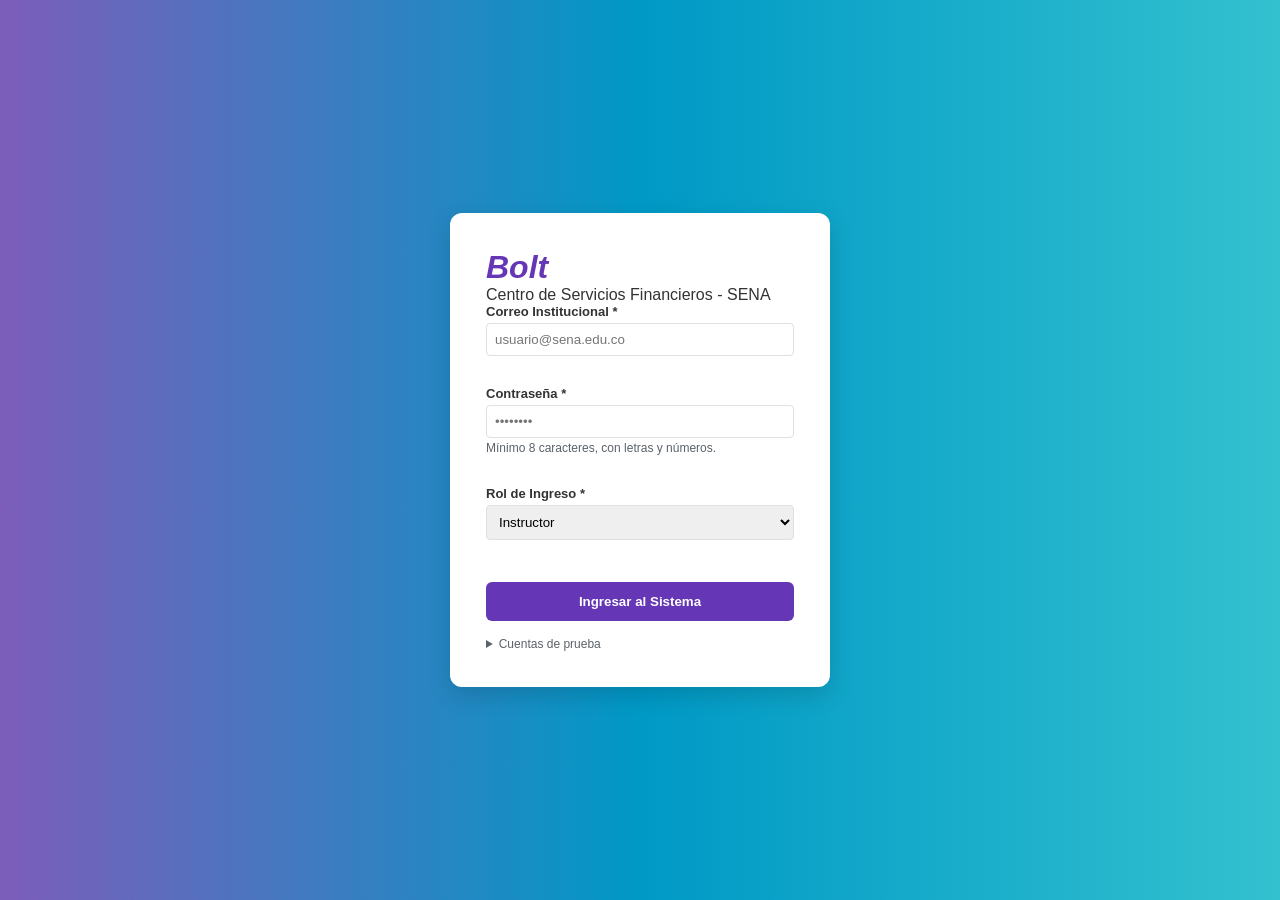
<file: index.html>
<!DOCTYPE html>
<html lang="es">
<head>
  <meta charset="UTF-8">
  <meta name="viewport" content="width=device-width, initial-scale=1.0">
  <title>Bolt - Iniciar Sesión</title>
  <link rel="stylesheet" href="style.css">
</head>
<body class="login-body">
  <a class="skip-link" href="#form-login">Saltar al formulario</a>
  <main class="login-card">
    <header class="login-header">
      <h1 class="logo-text">Bolt</h1>
      <p class="subtitle">Centro de Servicios Financieros - SENA</p>
    </header>

    <form id="form-login" novalidate aria-labelledby="titulo-login">
      <h2 id="titulo-login" class="sr-only">Formulario de inicio de sesión</h2>
      <div class="form-group">
        <label for="email">Correo Institucional *</label>
        <input type="email" id="email" name="email" pattern="[^\s@]+@sena\.edu\.co" data-msg="Use un correo @sena.edu.co válido." placeholder="usuario@sena.edu.co" autocomplete="username" aria-describedby="error-email" required>
        <span class="error-message" id="error-email" role="alert"></span>
      </div>
      <div class="form-group">
        <label for="password">Contraseña *</label>
        <input type="password" id="password" name="password" pattern="(?=.*[A-Za-z])(?=.*\d).{8,}" data-msg="Mínimo 8 caracteres, con letras y números." placeholder="••••••••" autocomplete="current-password" aria-describedby="hint-pass error-password" required>
        <span class="hint" id="hint-pass">Mínimo 8 caracteres, con letras y números.</span>
        <span class="error-message" id="error-password" role="alert"></span>
      </div>
      <div class="form-group">
        <label for="role-select">Rol de Ingreso *</label>
        <select id="role-select" name="role" required>
          <option value="Instructor">Instructor</option>
          <option value="TIC">Soporte TIC / Seguridad</option>
          <option value="Administrador">Administrador</option>
        </select>
      </div>
      <p class="error-message" id="login-error" role="alert"></p>
      <button type="submit" class="btn btn-login">Ingresar al Sistema</button>
    </form>

    <details class="demo">
      <summary>Cuentas de prueba</summary>
      <p>mvargas@sena.edu.co (Instructor) · mvalderrama@sena.edu.co (TIC) · mlopez@sena.edu.co (Administrador). Contraseña: <b>Bolt2026</b></p>
    </details>
  </main>
  <script src="script.js"></script>
</body>
</html>
</file>
<file: style.css>
:root {
  --bg-color: #F4F6F8;
  --header-gradient: linear-gradient(90deg, #7C5DBA 0%, #0099C6 50%, #33C1CF 100%);
  --purple-primary: #6536B6;
  --sena-green: #62A234;
  --urgent-magenta: #8D2546;
  --text-dark: #333333;
  --border-color: #E0E0E0;
}

* { box-sizing: border-box; margin: 0; padding: 0; font-family: 'Segoe UI', sans-serif; }
body { background-color: var(--bg-color); color: var(--text-dark); }

/* LOGIN */
.login-body {
  display: flex;
  justify-content: center;
  align-items: center;
  height: 100vh;
  background: var(--header-gradient);
}

.login-card {
  background: white;
  padding: 36px;
  border-radius: 12px;
  width: 380px;
  box-shadow: 0 8px 24px rgba(0,0,0,0.15);
}

.logo-text { font-style: italic; font-size: 32px; color: var(--purple-primary); }
.app-header .logo-text { color: white; }

/* HEADER */
.app-header {
  background: var(--header-gradient);
  display: flex;
  align-items: center;
  justify-content: space-between;
  padding: 12px 24px;
  color: white;
}

.search-bar input {
  width: 380px;
  padding: 8px 16px;
  border-radius: 20px;
  border: none;
}

.user-profile { display: flex; align-items: center; gap: 12px; }
.avatar {
  width: 36px; height: 36px; background: white; color: var(--purple-primary);
  border-radius: 50%; display: flex; align-items: center; justify-content: center; font-weight: bold;
}

.icon-btn {
  background: white; border: none; border-radius: 50%; width: 32px; height: 32px; cursor: pointer; position: relative;
}
.badge {
  position: absolute; top: -4px; right: -4px; background: var(--urgent-magenta); color: white; border-radius: 50%; font-size: 10px; padding: 2px 5px;
}

/* LAYOUT */
.layout-container { display: flex; min-height: calc(100vh - 65px); }
.sidebar { width: 220px; background: white; border-right: 1px solid var(--border-color); }
.sidebar ul { list-style: none; }
.sidebar li a { display: block; padding: 12px 20px; color: var(--text-dark); text-decoration: none; }
.sidebar li.active a { background-color: var(--purple-primary); color: white; font-weight: bold; }

.main-content { flex: 1; padding: 24px; }
.hidden { display: none !important; }

/* BOTONES Y CARDS */
.btn { padding: 12px 18px; border: none; border-radius: 6px; cursor: pointer; color: white; font-weight: bold; }
.btn-login { width: 100%; background-color: var(--purple-primary); margin-top: 12px; }
.btn-urgent { background-color: var(--urgent-magenta); flex: 1; }
.btn-primary { background-color: var(--sena-green); flex: 1; }
.btn-secondary { background-color: #6C757D; }
.btn-logout { background-color: rgba(255,255,255,0.2); border: 1px solid white; color: white; }

.hero-actions { display: flex; gap: 16px; margin-bottom: 24px; }
.metrics-grid { display: grid; grid-template-columns: repeat(3, 1fr); gap: 16px; margin-bottom: 24px; }
.metric-card { background: white; padding: 16px; border-radius: 8px; border: 1px solid var(--border-color); }
.metric-value { font-size: 24px; font-weight: bold; }

/* TABLA Y MODAL */
.table-section { background: white; padding: 20px; border-radius: 8px; border: 1px solid var(--border-color); }
.data-table { width: 100%; border-collapse: collapse; margin-top: 12px; }
.data-table th, .data-table td { padding: 10px; border-bottom: 1px solid var(--border-color); text-align: left; }
.btn-action { background-color: var(--purple-primary); }

.modal-overlay { position: fixed; top: 0; left: 0; width: 100%; height: 100%; background: rgba(0,0,0,0.5); display: flex; align-items: center; justify-content: center; }
.modal-card { background: white; width: 420px; padding: 24px; border-radius: 8px; }
.form-group { margin-bottom: 14px; }
.form-group label { display: block; margin-bottom: 4px; font-size: 13px; font-weight: bold; }
.form-group input, .form-group select, .form-group textarea { width: 100%; padding: 8px; border: 1px solid var(--border-color); border-radius: 4px; }
.error-message { color: var(--urgent-magenta); font-size: 12px; }
/* ===== ACCESIBILIDAD ===== */
.sr-only{position:absolute;width:1px;height:1px;overflow:hidden;clip:rect(0 0 0 0);white-space:nowrap}
.skip-link{position:absolute;left:8px;top:-48px;background:#fff;color:var(--purple-primary);padding:8px 12px;border-radius:4px;z-index:100}
.skip-link:focus{top:8px}
:focus-visible{outline:3px solid #FFB300;outline-offset:2px}
input.invalid,select.invalid,textarea.invalid{border-color:var(--urgent-magenta);background:#FFF5F7}
.error-message{display:block;min-height:16px}
.hint{font-size:12px;color:#5B6269}

/* ===== COMPONENTES FALTANTES ===== */
.brand{display:flex;flex-direction:column}.sub-logo{font-size:12px;opacity:.9}
.user-info{display:flex;flex-direction:column;font-size:13px}.user-role{opacity:.9;font-size:12px}
.search-bar input{max-width:100%}
.btn-sm{padding:6px 10px;border:none;border-radius:4px;color:#fff;font-size:12px;font-weight:bold;cursor:pointer;margin-right:4px}
.btn-primary{background:#4A7F25}.btn-primary.btn-sm{background:#4A7F25}
.btn:hover,.btn-sm:hover{filter:brightness(1.1)}
.tag{font-size:11px;font-weight:normal;opacity:.9}
.badge-status{display:inline-block;padding:2px 10px;border-radius:12px;font-size:12px;font-weight:bold}
.bg-success{background:#E3F2D8;color:#2E5E12}.bg-warning{background:#FFF1CC;color:#7A5200}.bg-danger{background:#FBE3E9;color:#8D2546}
.metric-card h3{font-size:14px;color:#5B6269}
h2{margin-bottom:12px}
.table-wrap{overflow-x:auto}
.data-table caption{text-align:left;font-size:18px;font-weight:bold;padding-bottom:6px}
.data-table th{background:var(--bg-color)}
.page-head{display:flex;justify-content:space-between;align-items:center;gap:12px;margin-bottom:16px}
.info-list{display:grid;grid-template-columns:max-content 1fr;gap:6px 16px;margin:12px 0}
.info-list dt{font-weight:bold}
.note-list{list-style:none}.note-list li{padding:8px 0;border-bottom:1px solid var(--border-color)}
.note-list .new{font-weight:bold}

/* ===== DIÁLOGO (<dialog>) Y AVISOS ===== */
dialog{border:0;border-radius:8px;padding:24px;width:min(440px,92vw);margin:auto}
dialog::backdrop{background:rgba(0,0,0,.5)}
dialog h2{color:var(--purple-primary)}
.modal-actions{display:flex;justify-content:flex-end;gap:8px;margin-top:12px}
#toast{position:fixed;right:16px;bottom:16px;background:#333;color:#fff;padding:12px 18px;border-radius:6px;opacity:0;transform:translateY(12px);transition:.25s;pointer-events:none;z-index:200}
#toast.show{opacity:1;transform:none}
.app-footer{text-align:center;font-size:12px;color:#5B6269;padding:12px}
details.demo{margin-top:16px;font-size:12px;color:#5B6269}

/* ===== RESPONSIVE ===== */
@media (max-width:820px){
  .app-header{flex-wrap:wrap;gap:8px}.search-bar{order:3;width:100%}.search-bar input{width:100%}
  .layout-container{flex-direction:column}.sidebar{width:100%;border-right:0;border-bottom:1px solid var(--border-color)}
  .sidebar ul{display:flex;overflow-x:auto}.sidebar li a{white-space:nowrap}
  .hero-actions{flex-direction:column}.metrics-grid{grid-template-columns:1fr}.main-content{padding:16px}
  .user-info{display:none}
}
@media (prefers-reduced-motion:reduce){*{transition:none!important}}

/* ===== MENÚ DESPLEGABLE DE CONFIGURACIÓN (ENCABEZADO) ===== */
.user-menu{position:relative}
.user-btn{display:flex;align-items:center;gap:8px;background:rgba(255,255,255,.15);border:1px solid rgba(255,255,255,.7);color:#fff;border-radius:24px;padding:3px 12px 3px 3px;font:inherit;cursor:pointer}
.user-btn:hover,.user-btn[aria-expanded="true"]{background:rgba(255,255,255,.3)}
.user-btn[aria-expanded="true"] > span:last-child{transform:rotate(180deg)}
.dropdown{position:absolute;right:0;top:calc(100% + 8px);min-width:250px;background:#fff;color:var(--text-dark);border:1px solid var(--border-color);border-radius:8px;box-shadow:0 8px 24px rgba(0,0,0,.2);list-style:none;padding:6px 0;z-index:50;animation:abrir .15s ease-out}
.dropdown[hidden]{display:none}
.dropdown button{display:block;width:100%;text-align:left;background:none;border:0;padding:10px 16px;font:inherit;color:inherit;cursor:pointer}
.dropdown button:hover,.dropdown button:focus-visible{background:var(--bg-color);color:var(--purple-primary)}
.dropdown li + li.sep{border-top:1px solid var(--border-color);margin-top:4px;padding-top:4px}
@keyframes abrir{from{opacity:0;transform:translateY(-6px)}to{opacity:1;transform:none}}

/* ===== MENÚ LATERAL OCULTABLE ===== */
.header-left{display:flex;align-items:center;gap:12px}
.menu-toggle{background:rgba(255,255,255,.15);border:1px solid rgba(255,255,255,.7);color:#fff;border-radius:6px;width:38px;height:38px;font-size:20px;line-height:1;cursor:pointer}
.menu-toggle:hover{background:rgba(255,255,255,.3)}
.sidebar{transition:width .2s ease,visibility .2s;overflow:hidden}

/* ===== MENÚ LATERAL DESPLEGABLE (íconos ↔ íconos + texto) ===== */
.sidebar li a{display:flex;align-items:center;gap:10px}
.sidebar .ico{flex:none;width:24px;text-align:center;font-size:18px}
.sidebar .lbl{overflow-wrap:anywhere}
.layout-container.sidebar-collapsed .sidebar li a{justify-content:center;padding:12px 0}
.layout-container.sidebar-collapsed .sidebar .lbl{position:absolute;width:1px;height:1px;overflow:hidden;clip:rect(0 0 0 0)}
@media (min-width:821px){.layout-container.sidebar-collapsed .sidebar{width:68px}}
.main-content:focus{outline:none}

/* Los elementos con atributo hidden (vistas y bloques por rol) siempre se ocultan */
[hidden]{display:none!important}

.btn-eliminar{background:var(--urgent-magenta)}
</file>
